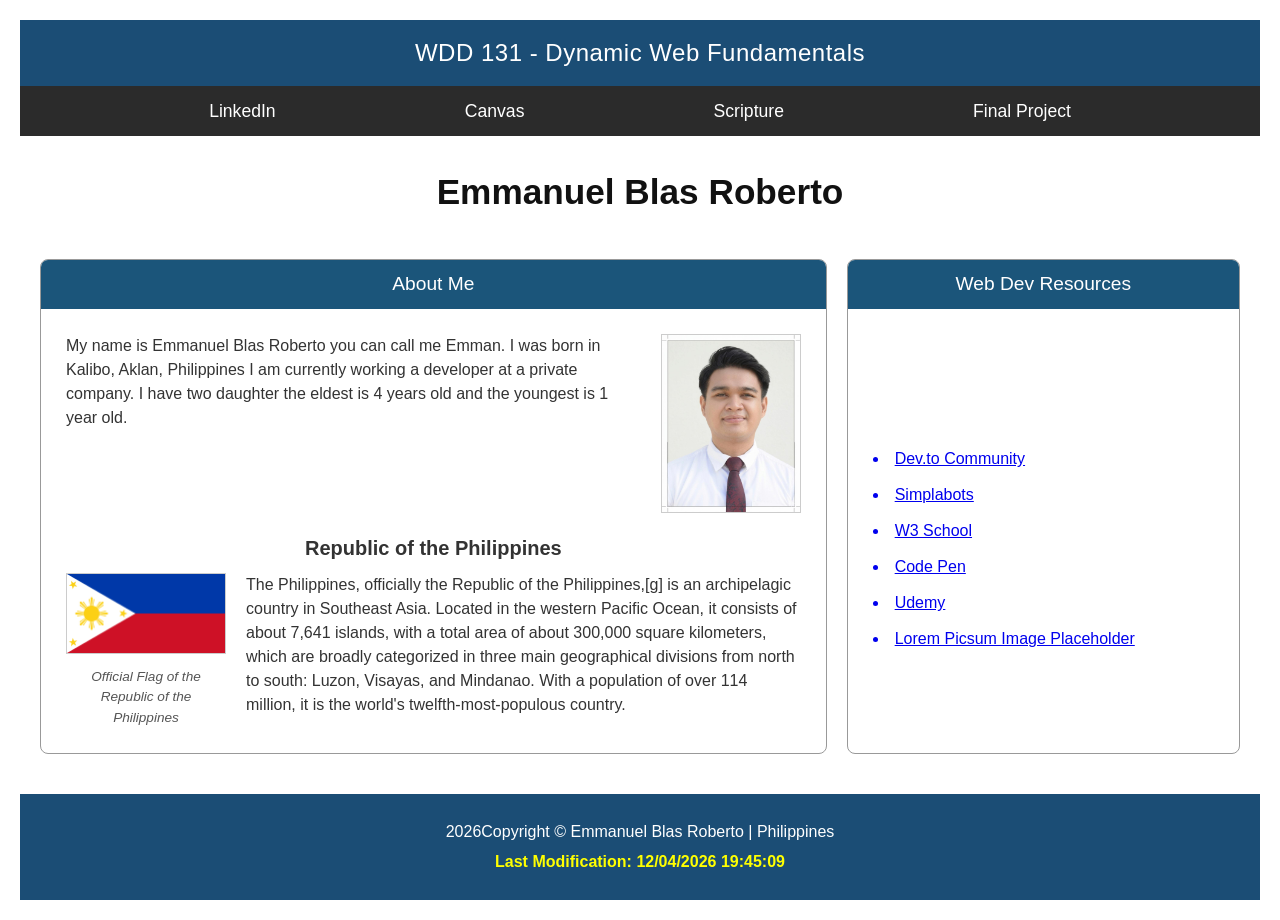
<file: index.html>
<!DOCTYPE html>
<html lang="en">
<head>
    <meta charset="UTF-8">
    <meta name="viewport" content="width=device-width, initial-scale=1.0">
    <title>WDD 131 - Dynamic Web Fundamentals - Emmanuel Blas Roberto</title>
    <meta name="description" content="WDD 131 - Dynamic Web Fundamentals - Emmanuel Blas Roberto">
    <meta name="author" content="Emmanuel Blas Roberto">
    <link rel="preconnect" href="https://fonts.googleapis.com">
    <link rel="preconnect" href="https://fonts.gstatic.com" crossorigin>
    <link href="https://fonts.googleapis.com/css2?family=Roboto:wght@400;700&display=swap" rel="stylesheet">
    <link rel="stylesheet" href="styles/base.css">
    <script src="./scripts/getdates.js" defer></script>
</head>
<body>
    <header>   
        <span id="course-title">WDD 131 - Dynamic Web Fundamentals</span>
        <nav>
            <ul>
                <li><a href="https://www.linkedin.com/in/emmanuel-blas-roberto-b369972b3/">LinkedIn</a></li>
                <li><a href="https://byupw.instructure.com/">Canvas</a></li>
                <li><a href="https://www.churchofjesuschrist.org/study/scriptures">Scripture</a></li>
                <li><a href="#">Final Project</a></li>
            </ul>
        </nav>
    </header>
    <main>
        <h1>Emmanuel Blas Roberto</h1>

        <section  class="card">
            <h2>About Me</h2>
            <div class="card-content">
                <div class="bio-intro">
                    <p>My name is Emmanuel Blas Roberto you can call me Emman. I was born in Kalibo, Aklan, Philippines
                        I am currently working a developer at a private company. I have two daughter the eldest is 4 years old
                        and the youngest is 1 year old.
                    </p>
                    <img src="images/profile.jpg" alt="Emmanuel Blas Roberto Profile image" width="200" >
                </div>

                
                <h3>Republic of the Philippines</h3>
               

                <div class="location-details">
                    <div class="flag-box">
                        <img src="images/ph-flag.png" alt="Philippine Flag" width="300">
                        <p class="flag-caption">Official Flag of the Republic of the Philippines</p>
                    </div>
                
                    <p class="location-text">The Philippines, officially the Republic of the Philippines,[g] is an archipelagic country in Southeast Asia. 
                        Located in the western Pacific Ocean, it consists of about 7,641 islands, with a total area of about 300,000 square kilometers, 
                        which are broadly categorized in three main geographical divisions from north to south: Luzon, Visayas, and Mindanao. 
                        With a population of over 114 million, it is the world's twelfth-most-populous country.</p>
                </div> 
            </div>  
            
        </section>
            <section class="card">
                <h2>Web Dev Resources</h2>
                <div class="card-body resources-list">
                    <ul>
                        <li><a href="https://dev.to/" target="_blank">Dev.to Community</a></li>
                        <li><a href="https://simplabots.com/" target="_blank">Simplabots</a></li>
                        <li><a href="https://www.w3schools.com/" target="_blank">W3 School</a></li>
                        <li><a href="https://codepen.io/create" target="_blank">Code Pen</a></li>
                        <li><a href="https://www.udemy.com/" target="_blank">Udemy</a></li>
                        <li><a href="https://picsum.photos/" target="_blank">Lorem Picsum Image Placeholder</a></li>
                    </ul>
                </div>

            </section>
        
    </main>
    <footer>
        
        <p><span id="currentyear"></span>Copyright &copy; Emmanuel Blas Roberto | Philippines</p>
        <p id="lastModified"></p>
        
    </footer>
</body>
</html>
</file>
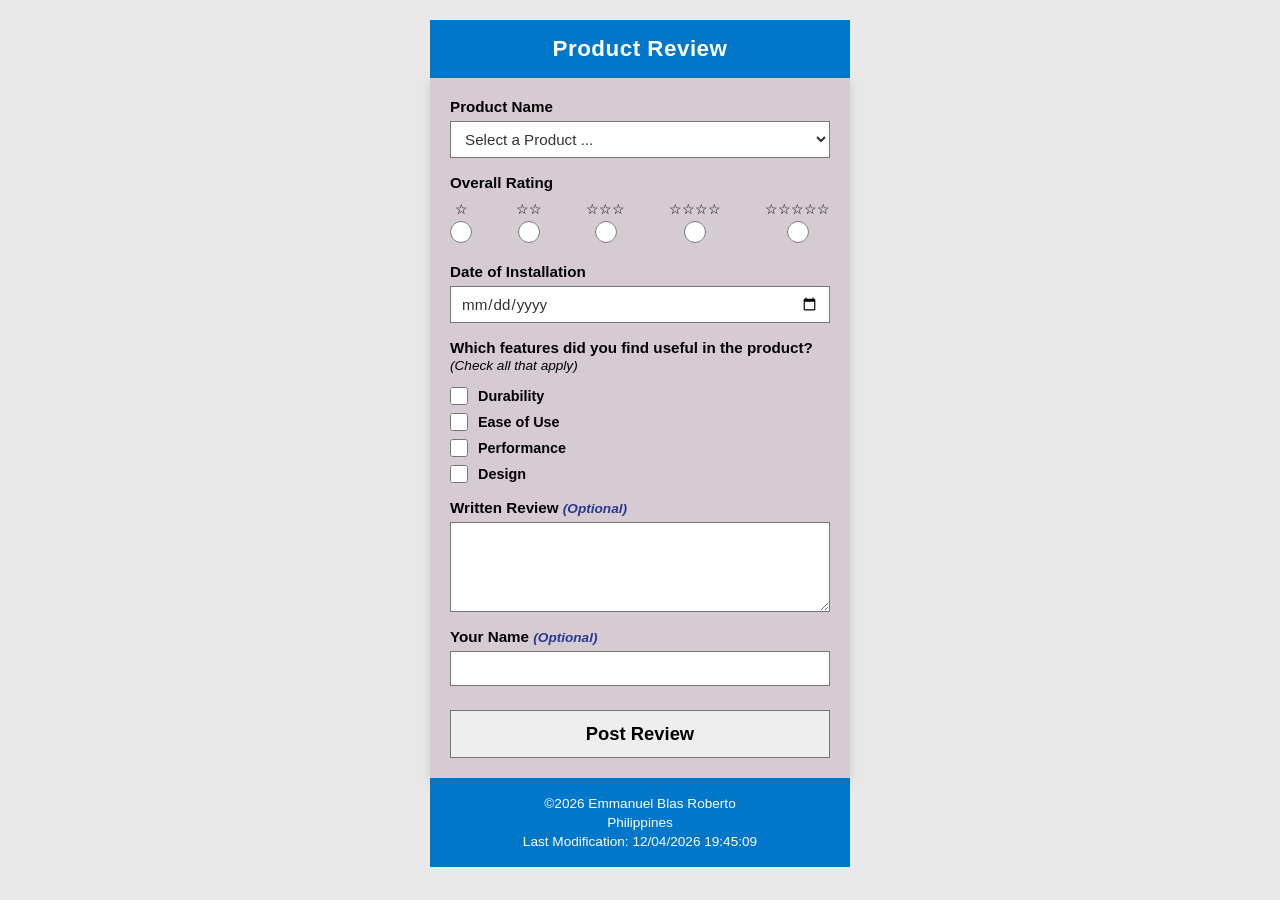
<file: form.html>
<!DOCTYPE html>
<html lang="en">
<head>
    <meta charset="UTF-8">
    <meta name="viewport" content="width=device-width, initial-scale=1.0">
    <title>Product Review</title>
    <meta name="description" content="WDD 131 - Dynamic Web Fundamentals - Emmanuel Blas Roberto">
    <meta name="author" content="Emmanuel Blas Roberto">
    <link rel="preconnect" href="https://fonts.googleapis.com">
    <link rel="preconnect" href="https://fonts.gstatic.com" crossorigin>
    <link href="https://fonts.googleapis.com/css2?family=Roboto:wght@400;700&display=swap" rel="stylesheet">
    <link rel="stylesheet" href="styles/form.css">
    <script src="scripts/form.js" defer></script>
</head>
<body>

    <header>
        <h1>Product Review</h1>
    </header>

    <main>
        
        <form action="review.html" method="get">
            
            <!-- Product Name Dropdown -->
            <div class="form-item">
                <label for="productName">Product Name</label>
                <select id="productName" name="productName" required>
                    <option value="" disabled selected>Select a Product ...</option>
                </select>
            </div>

            <!-- Overall Rating -->
            <fieldset class="form-item rating-group">
                <legend>Overall Rating</legend>
                <div class="stars-container">
                    <div class="star-item">
                        <label for="rating-1">☆</label>
                        <input type="radio" id="rating-1" name="rating" value="1" required>
                    </div>
                    <div class="star-item">
                        <label for="rating-2">☆☆</label>
                        <input type="radio" id="rating-2" name="rating" value="2" required>
                    </div>
                    <div class="star-item">
                        <label for="rating-3">☆☆☆</label>
                        <input type="radio" id="rating-3" name="rating" value="3" required>
                    </div>
                    <div class="star-item">
                        <label for="rating-4">☆☆☆☆</label>
                        <input type="radio" id="rating-4" name="rating" value="4" required>
                    </div>
                    <div class="star-item">
                        <label for="rating-5">☆☆☆☆☆</label>
                        <input type="radio" id="rating-5" name="rating" value="5" required>
                    </div>
                </div>
            </fieldset>

            <!-- Date of Installation -->
            <div class="form-item">
                <label for="installDate">Date of Installation</label>
                <input type="date" id="installDate" name="installDate" required>
            </div>

            <!-- Useful Features -->
            <fieldset class="form-item checkbox-group">
                <legend>Which features did you find useful in the product? <br><em>(Check all that apply)</em></legend>
                
                <div class="checkbox-item">
                    <input type="checkbox" id="feature-durability" name="features" value="durability">
                    <label for="feature-durability">Durability</label>
                </div>
                
                <div class="checkbox-item">
                    <input type="checkbox" id="feature-ease" name="features" value="ease-of-use">
                    <label for="feature-ease">Ease of Use</label>
                </div>

                <div class="checkbox-item">
                    <input type="checkbox" id="feature-performance" name="features" value="performance">
                    <label for="feature-performance">Performance</label>
                </div>

                <div class="checkbox-item">
                    <input type="checkbox" id="feature-design" name="features" value="design">
                    <label for="feature-design">Design</label>
                </div>
            </fieldset> 
            
            <!-- Written Review (Optional) -->
            <div class="form-item">
                <label for="writtenReview">Written Review <span class="optional">(Optional)</span></label>
                <textarea id="writtenReview" name="writtenReview" rows="4"></textarea>
            </div>

            <!-- User Name (Optional) -->
            <div class="form-item">
                <label for="userName">Your Name <span class="optional">(Optional)</span></label>
                <input type="text" id="userName" name="userName">
            </div>

            <!-- Submit Button -->
            <input type="submit" value="Post Review" class="submit-btn">
        </form>
    </main>

    <footer>
        <p>&copy;<span id="year"></span> Emmanuel Blas Roberto<br>Philippines</p>
        <p>Last Modification: <span id="lastModified"></span></p>
    </footer>

</body>
</html>
</file>
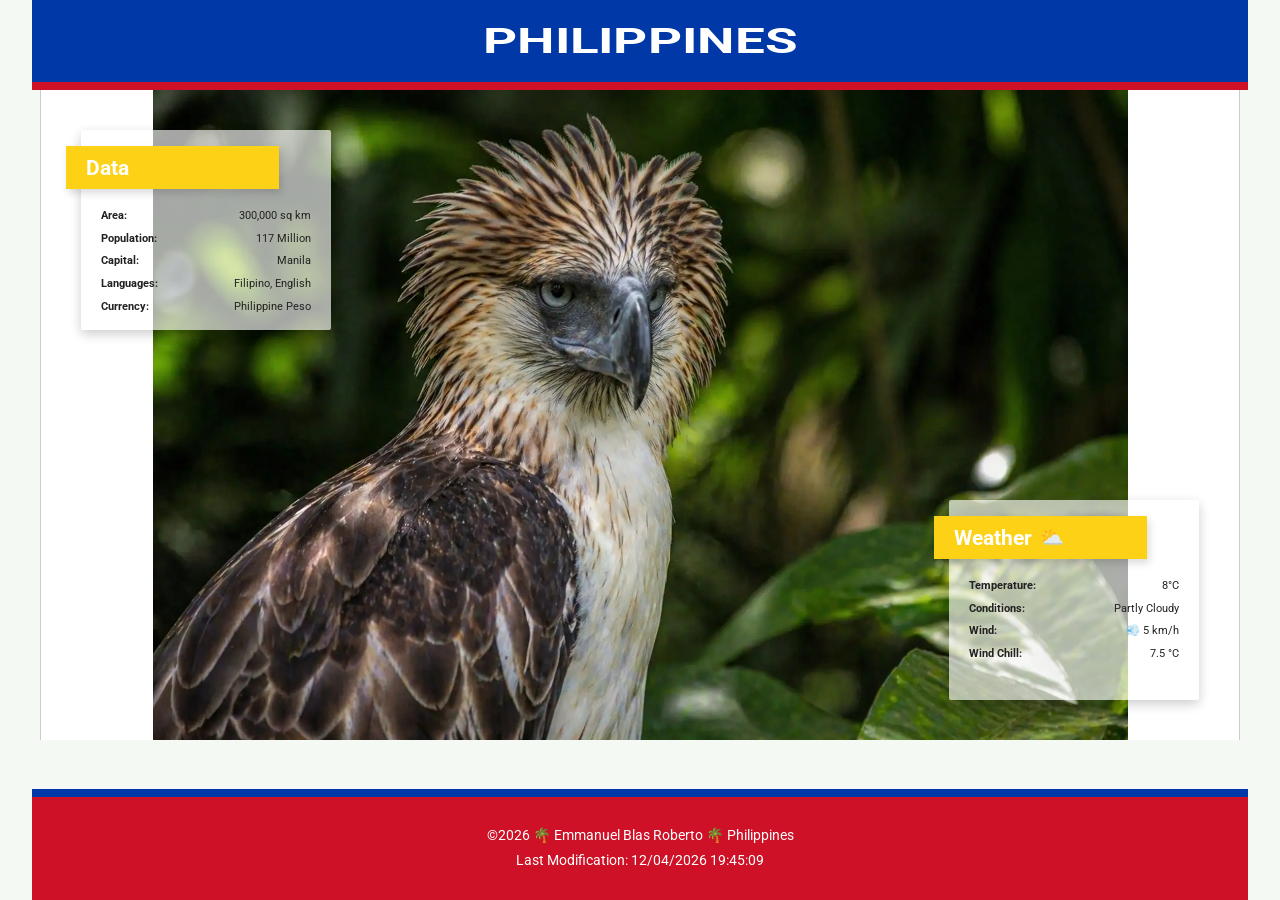
<file: place.html>
<!DOCTYPE html>
<html lang="en">
<head>
    <meta charset="UTF-8">
    <meta name="viewport" content="width=device-width, initial-scale=1.0">
    <title>Philippines - WDD 131</title>
    <meta name="description" content="An informational page about the Philippines featuring local data and weather metrics.">
    <meta name="author" content="Emmanuel Blas Roberto">
    <link rel="preconnect" href="https://fonts.googleapis.com">
    <link rel="preconnect" href="https://fonts.gstatic.com" crossorigin>
    <link href="https://fonts.googleapis.com/css2?family=Roboto:wght@400;700&display=swap" rel="stylesheet">
    <link rel="stylesheet" href="styles/place.css">
    <script src="scripts/place.js" defer></script>
</head>
<body>
    <header>
        <h1>PHILIPPINES</h1>
    </header>

    <main class="hero-container">
        <picture class="hero-image">
            <source srcset="images/philippine-eagle-large.webp" media="(min-width: 600px)">
            <img src="images/philippine-eagle.webp" alt="Majestic Philippine Eagle" loading="lazy">
        </picture>

        <section class="data-card">
            <h2 class="card-heading">Data</h2>
            <ul>
                <li><strong>Area:</strong> 300,000 sq km</li>
                <li><strong>Population:</strong> 117 Million</li>
                <li><strong>Capital:</strong> Manila</li>
                <li><strong>Languages:</strong> Filipino, English</li>
                <li><strong>Currency:</strong> Philippine Peso</li>
            </ul>
        </section>

        <section class="weather-card">
            <h2 class="card-heading">Weather</h2>
            <div class="weather-icon-box">
                <img src="images/weather.svg" alt="Cloudy weather icon">
            </div>
            <ul>
                <li><strong>Temperature:</strong> <span><span id="temp">8</span>°C</span></li>
                <li><strong>Conditions:</strong> <span id="conditions">Partly Cloudy</span></li>
                <li><strong>Wind:</strong> <span>💨 <span id="wind">5</span> km/h</span></li>
                <li><strong>Wind Chill:</strong> <span id="windchill">N/A</span></li>
            </ul>
        </section>
    </main>

    <footer>
        <p>&copy;<span id="currentyear"></span> 🌴 Emmanuel Blas Roberto 🌴 Philippines</p>
        <p id="lastModified"></p>
    </footer>
</body>
</html>
</file>
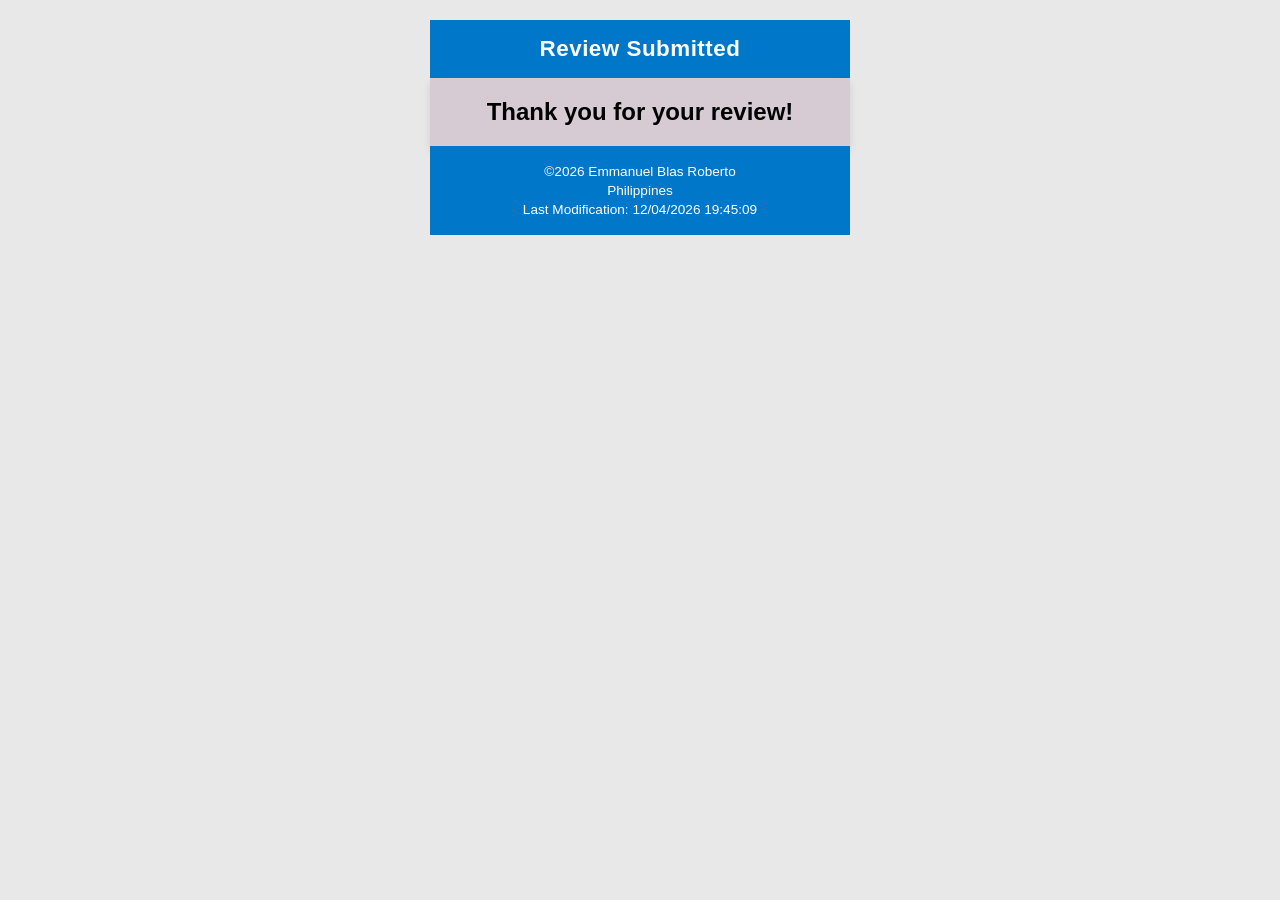
<file: review.html>
<!DOCTYPE html>
<html lang="en">
<head>
    <meta charset="UTF-8">
    <meta name="viewport" content="width=device-width, initial-scale=1.0">
    <title>Review Submitted</title>
    <meta name="description" content="WDD 131 - Dynamic Web Fundamentals - Product review confirmation page.">
    <meta name="author" content="Emmanuel Blas Roberto">
    <link rel="preconnect" href="https://fonts.googleapis.com">
    <link rel="preconnect" href="https://fonts.gstatic.com" crossorigin>
    <link href="https://fonts.googleapis.com/css2?family=Roboto:wght@400;700&display=swap" rel="stylesheet">
    <link rel="stylesheet" href="styles/form.css">
    <script src="scripts/form.js" defer></script>
</head>
<body>
    <header>
        <h1>Review Submitted</h1>
    </header>

    <main>
        <section id="reviewResult" class="review-result">
            <h2>Thank you for your review!</h2>
            <div id="reviewSummary" class="review-summary"></div>
            <div id="reviewCount" class="review-count"></div>
        </section>
    </main>

    <footer>
         <p>&copy;<span id="year"></span> Emmanuel Blas Roberto<br>Philippines</p>
        <p>Last Modification: <span id="lastModified"></span></p>
    </footer>
</body>
</html>
</file>
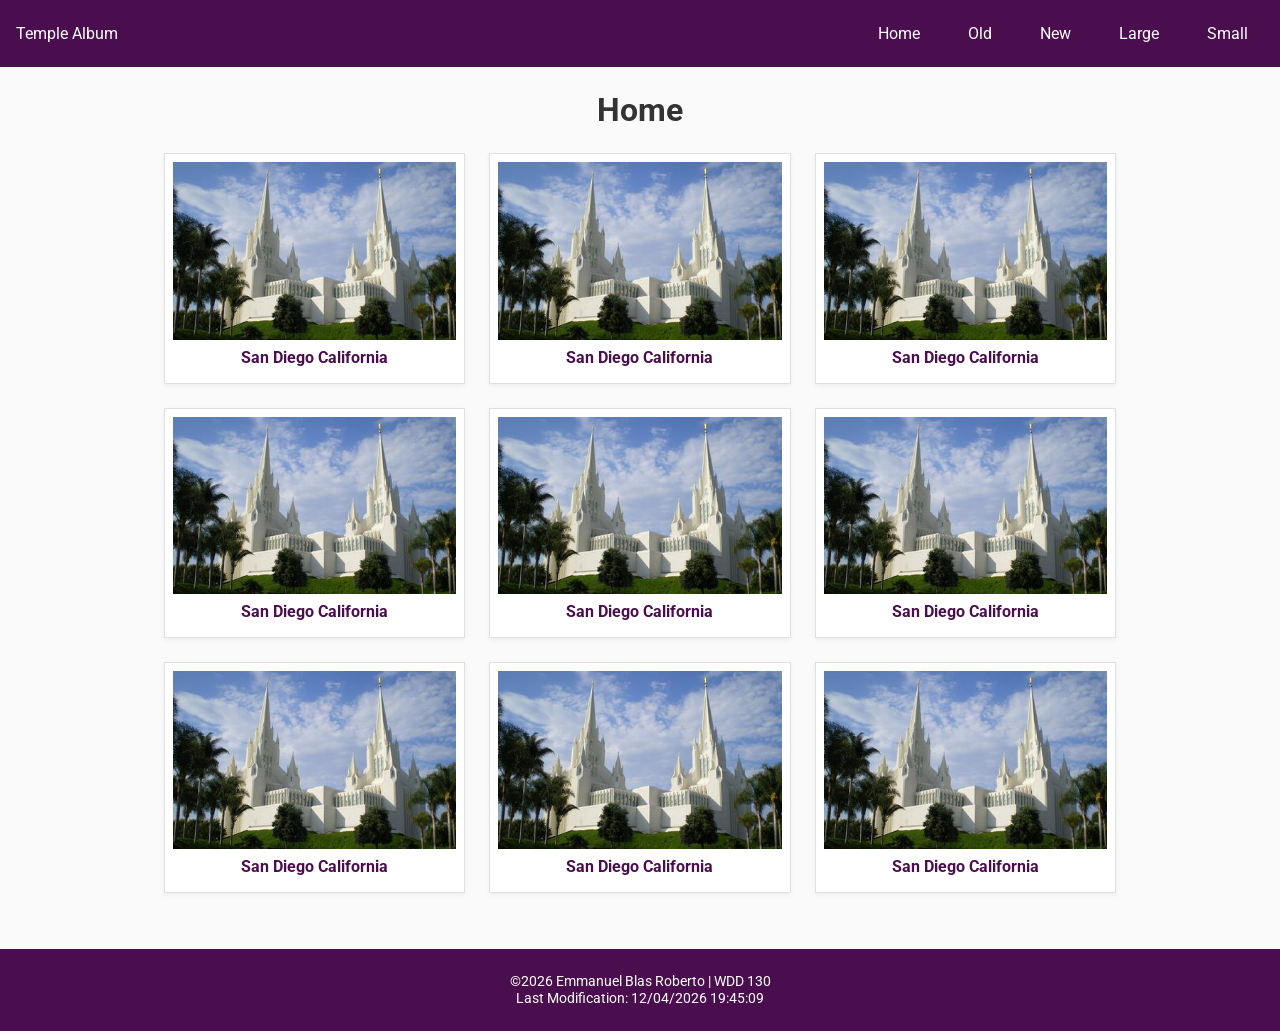
<file: temples.html>
<!DOCTYPE html>
<html lang="en">
<head>
    <meta charset="UTF-8">
    <meta name="viewport" content="width=device-width, initial-scale=1.0">
    <title>Temple Album</title>
    <meta name="description" content="WDD 131 - Dynamic Web Fundamentals - Emmanuel Blas Roberto">
    <meta name="author" content="Emmanuel Blas Roberto">
    <link rel="preconnect" href="https://fonts.googleapis.com">
    <link rel="preconnect" href="https://fonts.gstatic.com" crossorigin>
    <link href="https://fonts.googleapis.com/css2?family=Roboto:wght@400;700&display=swap" rel="stylesheet">
    <link rel="stylesheet" href="styles/temples.css">
    <link rel="stylesheet" href="styles/temples-large.css" media="screen and (min-width: 38rem)">
    <script src="scripts/temples.js" defer></script>
</head>
<body>
    <header>
        Temple Album
        <button id="menu-button" aria-label="Toggle Menu">&#9776;</button>
        <nav id="nav-menu">
            <a href="#">Home</a>
            <a href="#">Old</a>
            <a href="#">New</a>
            <a href="#">Large</a>
            <a href="#">Small</a>
        </nav>
    </header>
    
    <main>
        <h1 class="page-title">Home</h1>
        <div class="grid-container">
            <figure>
                <img src="images/san-diego-temple.jpg" alt="San Diego California Temple" loading="lazy">
                <figcaption>San Diego California</figcaption>
            </figure>
            <figure>
                <img src="images/san-diego-temple.jpg" alt="San Diego California Temple" loading="lazy">
                <figcaption>San Diego California</figcaption>
            </figure>
            <figure>
                <img src="images/san-diego-temple.jpg" alt="San Diego California Temple" loading="lazy">
                <figcaption>San Diego California</figcaption>
            </figure>
            <figure>
                <img src="images/san-diego-temple.jpg" alt="San Diego California Temple" loading="lazy">
                <figcaption>San Diego California</figcaption>
            </figure>
            <figure>
                <img src="images/san-diego-temple.jpg" alt="San Diego California Temple" loading="lazy">
                <figcaption>San Diego California</figcaption>
            </figure>
            <figure>
                <img src="images/san-diego-temple.jpg" alt="San Diego California Temple" loading="lazy">
                <figcaption>San Diego California</figcaption>
            </figure>
            <figure>
                <img src="images/san-diego-temple.jpg" alt="San Diego California Temple" loading="lazy">
                <figcaption>San Diego California</figcaption>
            </figure>
            <figure>
                <img src="images/san-diego-temple.jpg" alt="San Diego California Temple" loading="lazy">
                <figcaption>San Diego California</figcaption>
            </figure>
            <figure>
                <img src="images/san-diego-temple.jpg" alt="San Diego California Temple" loading="lazy">
                <figcaption>San Diego California</figcaption>
            </figure>
        </div>
    </main>

    <footer>
        <p>&copy;<span id="currentyear"></span> Emmanuel Blas Roberto | WDD 130</p>
        <p id="lastModified"></p>
    </footer>
</body>
</html>
</file>
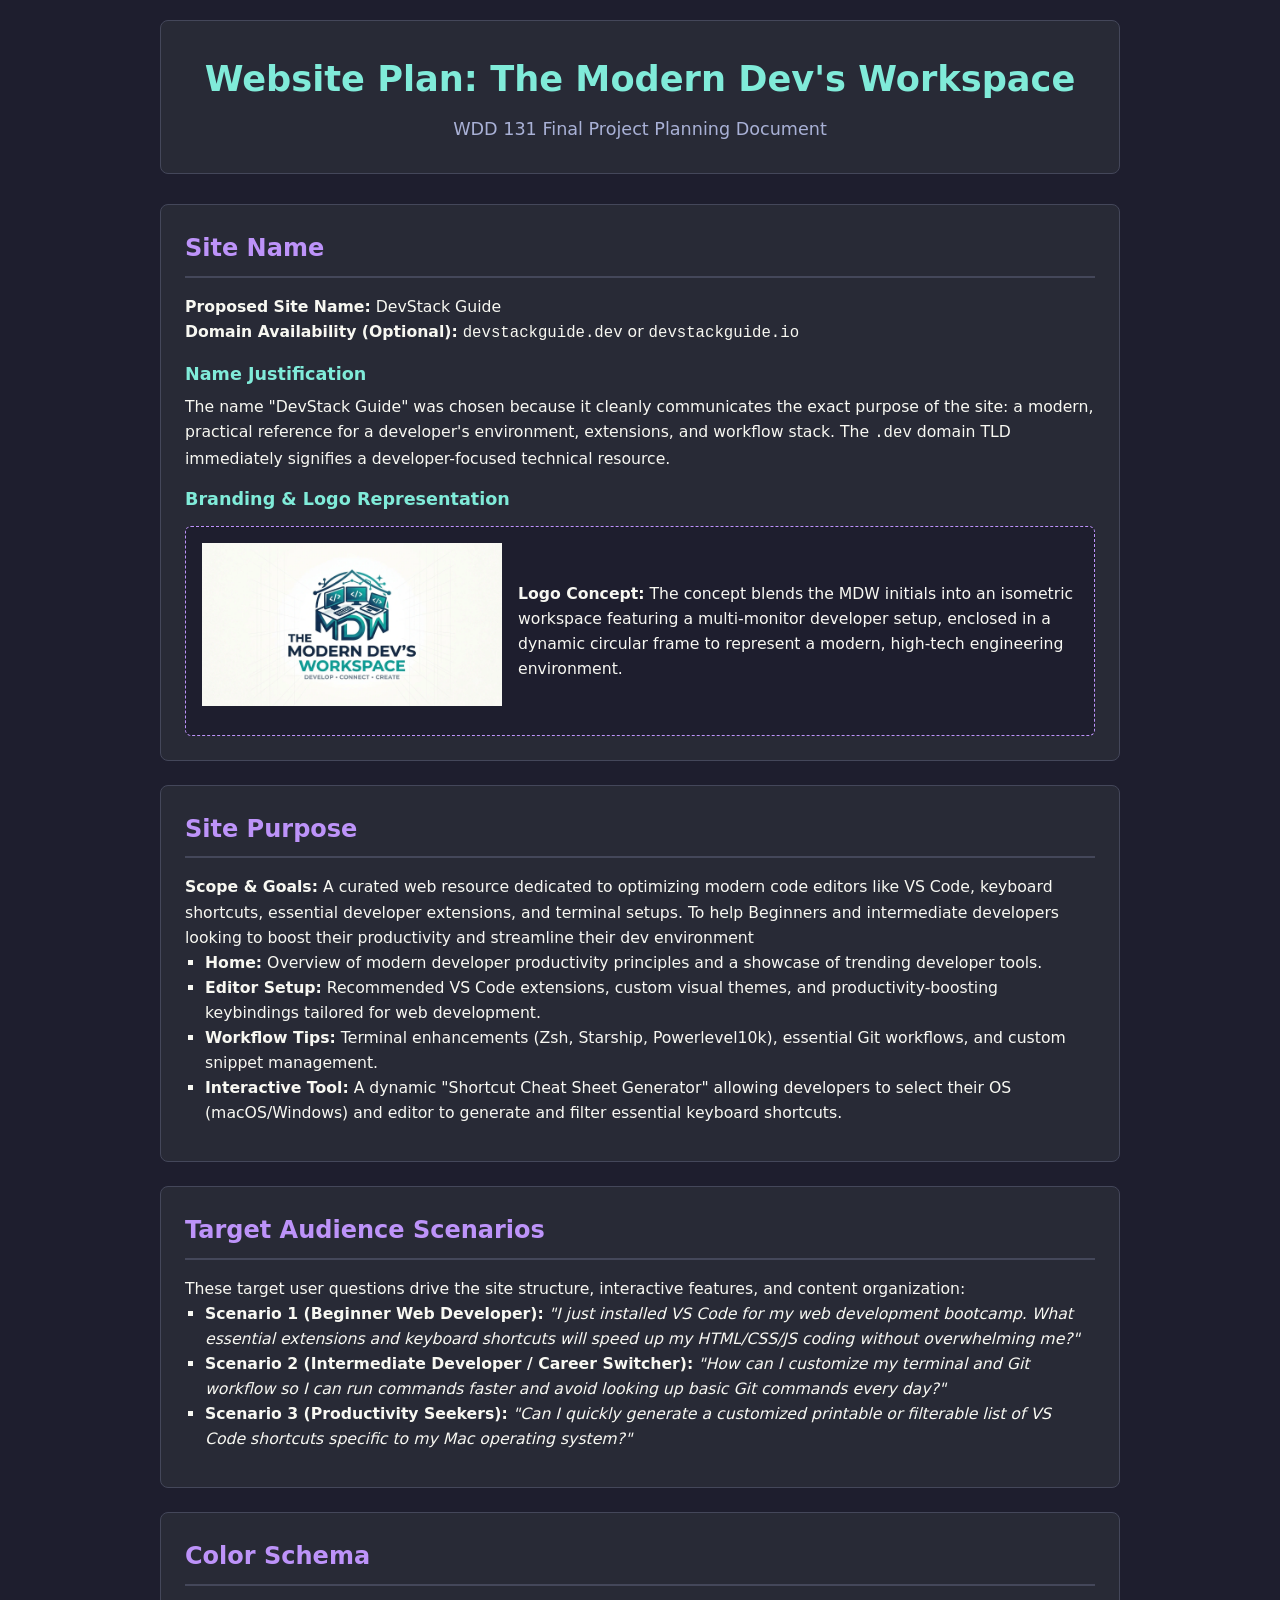
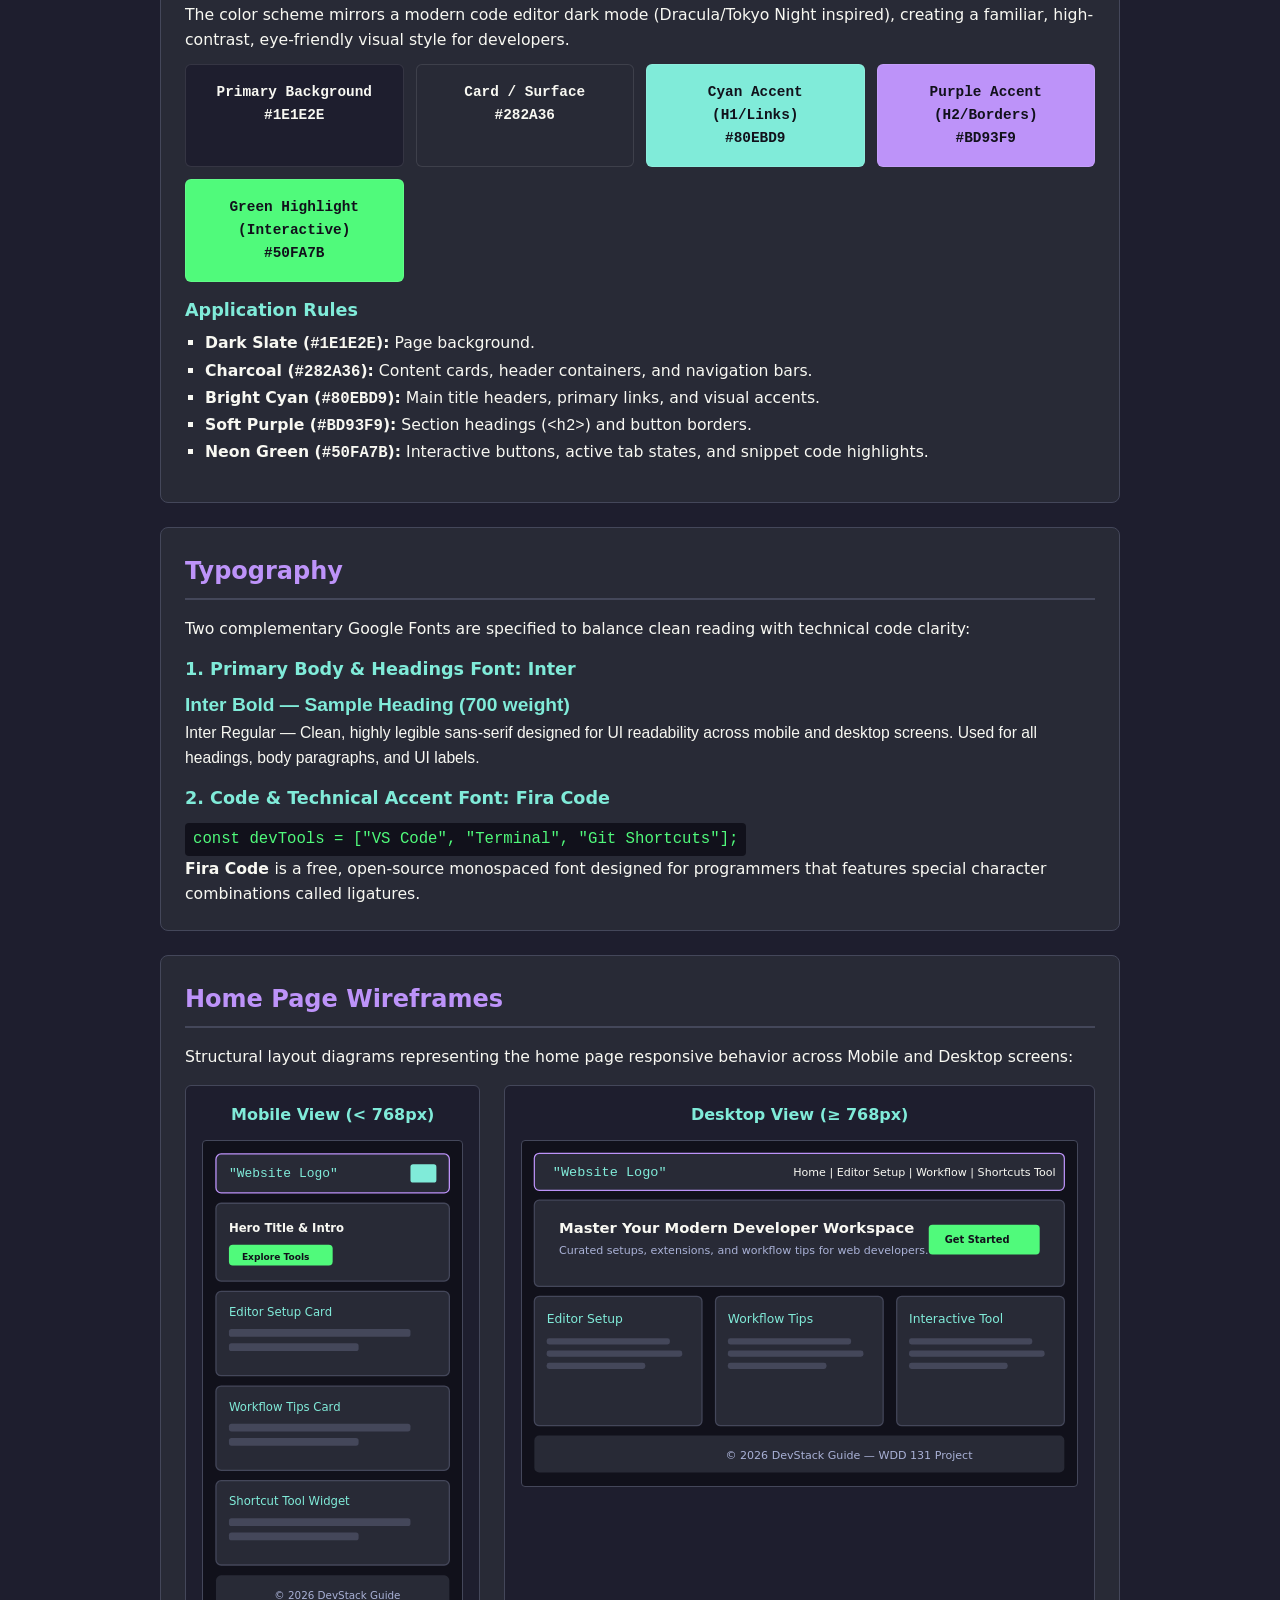
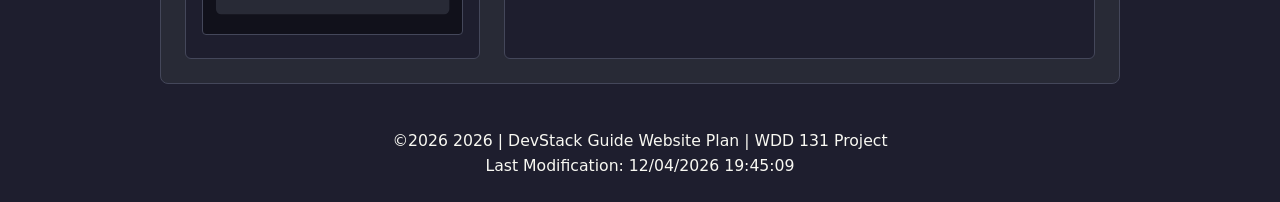
<file: project/siteplan.html>
<!DOCTYPE html>
<html lang="en">
<head>
    <meta charset="UTF-8">
    <meta name="viewport" content="width=device-width, initial-scale=1.0">
    <title>Website Planning Document</title>
    <meta name="description" content="WDD 131 - Dynamic Web Fundamentals - Emmanuel Blas Roberto">
    <meta name="author" content="Emmanuel Blas Roberto">
    <link rel="preconnect" href="https://fonts.googleapis.com">
    <link rel="preconnect" href="https://fonts.gstatic.com" crossorigin>
    <link href="https://fonts.googleapis.com/css2?family=Roboto:wght@400;700&display=swap" rel="stylesheet">
    <link rel="stylesheet" href="styles/siteplan.css">
    <script src="scripts/siteplan.js" defer></script>
    
</head>

<body>

  <header>
    <h1>Website Plan: The Modern Dev's Workspace</h1>
    <p>WDD 131 Final Project Planning Document</p>
  </header>

  <main>

    <!-- SECTION 1: SITE NAME & BRANDING -->
    <section>
      <h2>Site Name</h2>
      <p><strong>Proposed Site Name:</strong> DevStack Guide</p>
      <p><strong>Domain Availability (Optional):</strong> <code>devstackguide.dev</code> or <code>devstackguide.io</code></p>
      
      <h3>Name Justification</h3>
      <p>
        The name "DevStack Guide" was chosen because it cleanly communicates the exact purpose of the site: a modern, practical reference for a developer's environment, extensions, and workflow stack. The <code>.dev</code> domain TLD immediately signifies a developer-focused technical resource.
      </p>

      <h3>Branding & Logo Representation</h3>
      <div class="branding-box">
        <div class="logo-placeholder"> <img src="/project/images/webite-logo.webp" alt="website logo"></div>
       
        <div>
          <p><strong>Logo Concept:</strong> The concept blends the MDW initials into an isometric workspace featuring a multi-monitor developer setup, enclosed in a dynamic circular frame to represent a modern, high-tech engineering environment.</p>
        </div>
      </div>
    </section>

    <!-- SECTION 2: SITE PURPOSE -->
    <section>
      <h2>Site Purpose</h2>
      <p>
        <strong>Scope & Goals:</strong> A curated web resource dedicated to optimizing modern code editors like VS Code, keyboard shortcuts,  essential developer extensions, and terminal setups. To help Beginners and intermediate developers looking to boost their productivity and streamline their dev environment

      </p>
      <ul>
        <li><strong>Home:</strong> Overview of modern developer productivity principles and a showcase of trending developer tools.</li>
        <li><strong>Editor Setup:</strong> Recommended VS Code extensions, custom visual themes, and productivity-boosting keybindings tailored for web development.</li>
        <li><strong>Workflow Tips:</strong> Terminal enhancements (Zsh, Starship, Powerlevel10k), essential Git workflows, and custom snippet management.</li>
        <li><strong>Interactive Tool:</strong> A dynamic "Shortcut Cheat Sheet Generator" allowing developers to select their OS (macOS/Windows) and editor to generate and filter essential keyboard shortcuts.</li>
      </ul>
    </section>

    <!-- SECTION 3: SCENARIOS -->
    <section>
      <h2>Target Audience Scenarios</h2>
      <p>These target user questions drive the site structure, interactive features, and content organization:</p>
      <ul>
        <li>
          <strong>Scenario 1 (Beginner Web Developer):</strong> 
          <em>"I just installed VS Code for my web development bootcamp. What essential extensions and keyboard shortcuts will speed up my HTML/CSS/JS coding without overwhelming me?"</em>
        </li>
        <li>
          <strong>Scenario 2 (Intermediate Developer / Career Switcher):</strong> 
          <em>"How can I customize my terminal and Git workflow so I can run commands faster and avoid looking up basic Git commands every day?"</em>
        </li>
        <li>
          <strong>Scenario 3 (Productivity Seekers):</strong> 
          <em>"Can I quickly generate a customized printable or filterable list of VS Code shortcuts specific to my Mac operating system?"</em>
        </li>
      </ul>
    </section>

    <!-- SECTION 4: COLOR SCHEMA -->
    <section>
      <h2>Color Schema</h2>
      <p>
        The color scheme mirrors a modern code editor dark mode (Dracula/Tokyo Night inspired), creating a familiar, high-contrast, eye-friendly visual style for developers.
      </p>

      <div class="palette-grid">
        <div class="color-swatch" style="background-color: #1e1e2e; color: #f8f8f2;">
          Primary Background<br>#1E1E2E
        </div>
        <div class="color-swatch" style="background-color: #282a36; color: #f8f8f2;">
          Card / Surface<br>#282A36
        </div>
        <div class="color-swatch" style="background-color: #80ebd9; color: #11111b;">
          Cyan Accent (H1/Links)<br>#80EBD9
        </div>
        <div class="color-swatch" style="background-color: #bd93f9; color: #11111b;">
          Purple Accent (H2/Borders)<br>#BD93F9
        </div>
        <div class="color-swatch" style="background-color: #50fa7b; color: #11111b;">
          Green Highlight (Interactive)<br>#50FA7B
        </div>
      </div>

      <h3>Application Rules</h3>
      <ul>
        <li><strong>Dark Slate (<code>#1E1E2E</code>):</strong> Page background.</li>
        <li><strong>Charcoal (<code>#282A36</code>):</strong> Content cards, header containers, and navigation bars.</li>
        <li><strong>Bright Cyan (<code>#80EBD9</code>):</strong> Main title headers, primary links, and visual accents.</li>
        <li><strong>Soft Purple (<code>#BD93F9</code>):</strong> Section headings (<code>&lt;h2&gt;</code>) and button borders.</li>
        <li><strong>Neon Green (<code>#50FA7B</code>):</strong> Interactive buttons, active tab states, and snippet code highlights.</li>
      </ul>
    </section>

    <!-- SECTION 5: TYPOGRAPHY -->
    <section>
      <h2>Typography</h2>
      <p>Two complementary Google Fonts are specified to balance clean reading with technical code clarity:</p>

      <h3>1. Primary Body & Headings Font: Inter</h3>
      <p class="font-sample-heading">Inter Bold — Sample Heading (700 weight)</p>
      <p class="font-sample-body">
        Inter Regular — Clean, highly legible sans-serif designed for UI readability across mobile and desktop screens. Used for all headings, body paragraphs, and UI labels.
      </p>

      <h3>2. Code & Technical Accent Font: Fira Code</h3>
      <p class="font-sample-code">
        const devTools = ["VS Code", "Terminal", "Git Shortcuts"];
      </p>
      <p>
        <strong>Fira Code </strong> is a free, open-source monospaced font designed for programmers that features special character combinations called ligatures.
      </p>
    </section>

    <!-- SECTION 6: WIREFRAMES -->
    <section>
      <h2>Home Page Wireframes</h2>
      <p>Structural layout diagrams representing the home page responsive behavior across Mobile and Desktop screens:</p>

      <div class="wireframe-container">
        
        <!-- Mobile View Wireframe -->
        <div class="wireframe-card">
          <h4>Mobile View (&lt; 768px)</h4>
          <svg class="wireframe-svg" viewBox="0 0 200 380" xmlns="http://www.w3.org/2000/svg">
            <!-- Header / Nav -->
            <rect x="10" y="10" width="180" height="30" rx="4" fill="#282a36" stroke="#bd93f9" stroke-width="1"/>
            <text x="20" y="28" fill="#80ebd9" font-size="10" font-family="monospace">"Website Logo"</text>
            <rect x="160" y="18" width="20" height="14" rx="2" fill="#80ebd9"/>

            <!-- Hero Section -->
            <rect x="10" y="48" width="180" height="60" rx="4" fill="#282a36" stroke="#44475a"/>
            <text x="20" y="70" fill="#f8f8f2" font-size="9" font-weight="bold">Hero Title &amp; Intro</text>
            <rect x="20" y="80" width="80" height="16" rx="3" fill="#50fa7b"/>
            <text x="30" y="92" fill="#11111b" font-size="7" font-weight="bold">Explore Tools</text>

            <!-- Featured Cards (Stacked) -->
            <rect x="10" y="116" width="180" height="65" rx="4" fill="#282a36" stroke="#44475a"/>
            <text x="20" y="135" fill="#80ebd9" font-size="9">Editor Setup Card</text>
            <rect x="20" y="145" width="140" height="6" rx="2" fill="#44475a"/>
            <rect x="20" y="156" width="100" height="6" rx="2" fill="#44475a"/>

            <rect x="10" y="189" width="180" height="65" rx="4" fill="#282a36" stroke="#44475a"/>
            <text x="20" y="208" fill="#80ebd9" font-size="9">Workflow Tips Card</text>
            <rect x="20" y="218" width="140" height="6" rx="2" fill="#44475a"/>
            <rect x="20" y="229" width="100" height="6" rx="2" fill="#44475a"/>

            <rect x="10" y="262" width="180" height="65" rx="4" fill="#282a36" stroke="#44475a"/>
            <text x="20" y="281" fill="#80ebd9" font-size="9">Shortcut Tool Widget</text>
            <rect x="20" y="291" width="140" height="6" rx="2" fill="#44475a"/>
            <rect x="20" y="302" width="100" height="6" rx="2" fill="#44475a"/>

            <!-- Footer -->
            <rect x="10" y="335" width="180" height="30" rx="4" fill="#282a36"/>
            <text x="55" y="353" fill="#a9b1d6" font-size="8">&copy; 2026 DevStack Guide</text>
          </svg>
        </div>

        <!-- Desktop View Wireframe -->
        <div class="wireframe-card">
          <h4>Desktop View (&ge; 768px)</h4>
          <svg class="wireframe-svg" viewBox="0 0 450 280" xmlns="http://www.w3.org/2000/svg">
            <!-- Header Nav -->
            <rect x="10" y="10" width="430" height="30" rx="4" fill="#282a36" stroke="#bd93f9" stroke-width="1"/>
            <text x="25" y="28" fill="#80ebd9" font-size="11" font-family="monospace">"Website Logo"</text>
            <text x="220" y="28" fill="#f8f8f2" font-size="9">Home | Editor Setup | Workflow | Shortcuts Tool</text>

            <!-- Hero Section -->
            <rect x="10" y="48" width="430" height="70" rx="4" fill="#282a36" stroke="#44475a"/>
            <text x="30" y="75" fill="#f8f8f2" font-size="12" font-weight="bold">Master Your Modern Developer Workspace</text>
            <text x="30" y="92" fill="#a9b1d6" font-size="9">Curated setups, extensions, and workflow tips for web developers.</text>
            <rect x="330" y="68" width="90" height="24" rx="3" fill="#50fa7b"/>
            <text x="343" y="83" fill="#11111b" font-size="8" font-weight="bold">Get Started</text>

            <!-- 3 Column Feature Grid -->
            <rect x="10" y="126" width="136" height="105" rx="4" fill="#282a36" stroke="#44475a"/>
            <text x="20" y="148" fill="#80ebd9" font-size="10">Editor Setup</text>
            <rect x="20" y="160" width="100" height="5" rx="2" fill="#44475a"/>
            <rect x="20" y="170" width="110" height="5" rx="2" fill="#44475a"/>
            <rect x="20" y="180" width="80" height="5" rx="2" fill="#44475a"/>

            <rect x="157" y="126" width="136" height="105" rx="4" fill="#282a36" stroke="#44475a"/>
            <text x="167" y="148" fill="#80ebd9" font-size="10">Workflow Tips</text>
            <rect x="167" y="160" width="100" height="5" rx="2" fill="#44475a"/>
            <rect x="167" y="170" width="110" height="5" rx="2" fill="#44475a"/>
            <rect x="167" y="180" width="80" height="5" rx="2" fill="#44475a"/>

            <rect x="304" y="126" width="136" height="105" rx="4" fill="#282a36" stroke="#44475a"/>
            <text x="314" y="148" fill="#80ebd9" font-size="10">Interactive Tool</text>
            <rect x="314" y="160" width="100" height="5" rx="2" fill="#44475a"/>
            <rect x="314" y="170" width="110" height="5" rx="2" fill="#44475a"/>
            <rect x="314" y="180" width="80" height="5" rx="2" fill="#44475a"/>

            <!-- Footer -->
            <rect x="10" y="239" width="430" height="30" rx="4" fill="#282a36"/>
            <text x="165" y="258" fill="#a9b1d6" font-size="9">&copy; 2026 DevStack Guide — WDD 131 Project</text>
          </svg>
        </div>

      </div>
    </section>

  </main>

  <footer>
    <p>&copy;<span id="currentyear"></span> 2026 | DevStack Guide Website Plan | WDD 131 Project</p>
        <p id="lastModified"></p>
  </footer>

</body>
</html>
</file>
<file: styles/base.css>
/* ==========================================
   1. Global Reset & Typography
   ========================================== */
* {
  box-sizing: border-box;
  margin: 0;
  padding: 0;
}

body {
  font-family: "Segoe UI", Tahoma, Geneva, Verdana, sans-serif;
  background-color: #ffffff;
  color: #333333;
  line-height: 1.5;
  padding: 20px;
}

/* ==========================================
   2. Header & Navigation (Flexbox)
   ========================================== */
header {
  background-color: #1b4d75;
  color: #ffffff;
  text-align: center;
}

#course-title {
  display: block; /* Required to center easily as a block element */
  font-size: 1.5rem;
  padding: 15px 0;
  letter-spacing: 0.5px;
}

nav {
  background-color: #2b2b2b;
}

nav ul {
  list-style: none;
  display: flex; /* Mandated Flexbox navigation layout */
  justify-content: space-evenly;
  margin: 0 auto;
  padding: 12px 0;
}

nav a {
  color: #ffffff;
  text-decoration: none;
  font-size: 1.1rem;
}

nav a:hover {
  text-decoration: underline;
}

/* ==========================================
   3. Main Column Layout (CSS Grid)
   ========================================== */
main {
  max-width: 1200px;
  margin: 0 auto;
  padding: 20px 0;

  /* Mandated: Main layout grid tracks splitting the space 2/3 and 1/3 */
  display: grid;
  grid-template-columns: 2fr 1fr;
  gap: 20px;
  align-items: stretch;
}

main h1 {
  grid-column: 1 / -1; /* Forces user profile heading to span across entire grid width */
  text-align: center;
  font-size: 2.2rem;
  margin: 10px 0 20px 0;
  color: #111111;
  font-weight: bold;
}

/* ==========================================
   4. Component Cards (About Me & Resources)
   ========================================== */
.card {
  background-color: #ffffff;
  border: 1px solid #999999;
  border-radius: 8px;
  overflow: hidden;
  height: auto;
}

/* Card Section Headers styling matches photo banner color */
.card h2 {
  background-color: #1b557a;
  color: #ffffff;
  text-align: center;
  padding: 10px 0;
  font-size: 1.2rem;
  font-weight: normal;
}

/* Outer padding for inner content components */
.card-content {
  padding: 25px;
}

/* ==========================================
   5. About Me Card Layout Block Fixes
   ========================================== */

/* Top section: houses bio paragraph text alongside profile picture layout */
.bio-intro {
  display: flex;
  gap: 20px;
  align-items: flex-start;
  margin-bottom: 20px;
}

.bio-intro p {
  flex: 1;
  text-align: left;
}

.bio-intro img {
  width: 140px;
  height: auto;
  border: 1px solid #cccccc;
}

/* Header overlay text element hiding background line */
h3 {
  background-color: #ffffff; /* Matches background canvas color to hide structural line */
  position: relative;
  z-index: 2;
  padding: 0 15px;
  font-size: 1.25rem;
  font-weight: bold;
  text-align: center;
  margin-bottom: 10px;
}

/* Bottom section: contains side-by-side column flag box layout and text details */
.location-details {
  display: flex;
  gap: 20px;
  align-items: flex-start;
}

.flag-box {
  width: 160px;
  text-align: center;
  flex-shrink: 0; /* Prevents container box layout compression */
}

.flag-box img {
  width: 100%;
  height: auto;
  border: 1px solid #cccccc;
}

.flag-caption {
  font-size: 0.85rem;
  font-style: italic;
  margin-top: 6px;
  color: #555555;
}

.location-text {
  flex: 1;
  text-align: left;
}

/* ==========================================
   6. Resource Card Links Lists
   ========================================== */
.resources-list {
  flex: 1;
  min-width: 250px;
  display: flex;
  flex-direction: column;
  height: 100%;
}

.card ul {
  list-style-position: inside;
  padding: 20px 20px 20px 25px;
  display: flex;
  flex-direction: column;
  justify-content: center;
  flex-grow: 1;
}

.card li {
  margin-bottom: 12px;
  color: #0000ee;
}

.card a {
  color: #0000ee;
  text-decoration: underline;
}

.card a:hover {
  color: #551a8b;
}

/* ==========================================
   7. Footer Section
   ========================================== */
footer {
  background-color: #1b4d75;
  color: #ffffff;
  text-align: center;
  padding: 20px 0;
  font-size: 1rem;
  margin-top: 20px;
}

footer p {
  margin: 6px 0;
}

#lastModified {
  color: #ffff00;
  font-weight: bold;
}
</file>
<file: styles/form.css>
/* ==========================================
   RESET & GLOBAL STYLES
   ========================================== */
* {
  box-sizing: border-box;
  margin: 0;
  padding: 0;
  font-family: Arial, Helvetica, sans-serif;
}

body {
  background-color: #e8e8e8;
  display: flex;
  flex-direction: column;
  align-items: center;
  padding: 20px 10px;
  min-height: 100vh;
}

/* ==========================================
   HEADER & FOOTER 
   ========================================== */
header,
footer {
  width: 100%;
  max-width: 420px;
  background-color: #0077C8;
  color: #ffffff;
  text-align: center;
  padding: 16px;
}

header h1 {
  font-size: 1.4rem;
  font-weight: bold;
  letter-spacing: 0.5px;
}



footer p {
  font-size: 0.85rem;
  line-height: 1.4;
}

/* ==========================================
   MAIN & FORM CONTAINER (Light Mauve/Grey)
   ========================================== */
main {
  width: 100%;
  max-width: 420px;
  background-color: #d6cbd3;
  padding: 20px;
  box-shadow: 0 4px 8px rgba(0, 0, 0, 0.1);
}

form {
  display: flex;
  flex-direction: column;
  gap: 16px;
}

.form-item {
  display: flex;
  flex-direction: column;
  border: none;
}

/* Labels and Legends */
label,
legend {
  font-weight: bold;
  font-size: 0.95rem;
  margin-bottom: 6px;
  color: #000000;
}

.optional {
  font-weight: bold;
  font-style: italic;
  color: #2a3890; /* Matching optional text color */
  font-size: 0.85rem;
}

/* ==========================================
   INPUT FIELDS (Text, Date, Select, Textarea)
   ========================================== */
input[type="text"],
input[type="date"],
select,
textarea {
  width: 100%;
  padding: 8px 10px;
  border: 1px solid #777777;
  background-color: #ffffff;
  border-radius: 0;
  font-size: 0.95rem;
  color: #333333;
  outline: none;
  transition:
    border-color 0.2s ease,
    box-shadow 0.2s ease;
}

/* Focus states for keyboard tab accessibility */
input[type="text"]:focus,
input[type="date"]:focus,
select:focus,
textarea:focus {
  border-color: #2b0320;
  box-shadow: 0 0 3px #2b0320;
}

textarea {
  resize: vertical;
  min-height: 90px;
}

/* ==========================================
   OVERALL RATING (Star Radio Buttons)
   ========================================== */
.rating-group {
  border: none;
  padding: 0;
}

.stars-container {
  display: flex;
  justify-content: space-between;
  align-items: flex-end;
  padding: 4px 0;
}

.star-item {
  display: flex;
  flex-direction: column;
  align-items: center;
  gap: 4px;
}

.star-item label {
  font-size: 0.9rem;
  font-weight: normal;
  margin-bottom: 0;
  cursor: pointer;
}

.star-item input[type="radio"] {
  width: 22px;
  height: 22px;
  cursor: pointer;
  accent-color: #2b0320; /* Color highlight when selected */
}

/* ==========================================
   CHECKBOXES (Useful Features)
   ========================================== */
.checkbox-group {
  border: none;
  padding: 0;
}

.checkbox-group legend em {
  font-weight: normal;
  font-size: 0.85rem;
  display: block;
  margin-top: 2px;
}

.checkbox-item {
  display: flex;
  align-items: center;
  gap: 10px;
  margin-top: 8px;
}

.checkbox-item label {
  font-weight: bold;
  margin-bottom: 0;
  font-size: 0.9rem;
  cursor: pointer;
}

.checkbox-item input[type="checkbox"] {
  width: 18px;
  height: 18px;
  cursor: pointer;
  accent-color: #2b0320;
}

/* ==========================================
   SUBMIT BUTTON
   ========================================== */
.submit-btn {
  width: 100%;
  padding: 12px;
  font-size: 1.15rem;
  font-weight: bold;
  background-color: #eeeeee;
  border: 1px solid #777777;
  color: #000000;
  cursor: pointer;
  margin-top: 8px;
  transition:
    background-color 0.2s ease,
    transform 0.1s ease;
}

.submit-btn:hover {
  background-color: #e0e0e0;
}

.submit-btn:active {
  transform: scale(0.99);
}

.submit-btn:focus {
  outline: 2px solid #2b0320;
  outline-offset: 1px;
}


h2 {
    text-align: center;
}

/* ==========================================
   RESPONSIVE ADJUSTMENTS
   ========================================== */
@media (max-width: 480px) {
  body {
    padding: 0;
  }

  header,
  main,
  footer {
    max-width: 100%;
  }
}
</file>
<file: styles/place.css>
:root {
  --primary-color: #0038a8;
  --accent-red: #ce1126;
  --text-color: #222222;
  --heading-color: #fcd116;
  --bg-color: #f4f9f4;
  --card-bg-translucent: rgba(255, 255, 255, 0.642);
  --font-family: "Roboto", sans-serif;
}

* {
  box-sizing: border-box;
}

body {
  margin: 0;
  padding: 0;
  font-family: var(--font-family);
  color: var(--text-color);
  background-color: var(--bg-color);
  display: flex;
  flex-direction: column;
  min-height: 100vh;
}

header {
  background-color: var(--primary-color);
  color: white;
  text-align: center;
  padding: 1.25rem 1rem;
  border-bottom: 8px solid var(--accent-red);
}

header h1 {
  margin: 0;
  font-size: 2.2rem;
  font-weight: 700;
  transform: scaleX(1.5);
}

.hero-container {
  display: flex;
  flex-direction: column;
  width: 100%;
  background-color: white;
}

.hero-image img {
  display: block;
  width: 100%;
  height: auto;
  object-fit: cover;
}

/* --- Common List & Content Typography --- */
ul {
  list-style: none;
  padding: 0 1.5rem;
  margin: 0 auto;
  max-width: 280px;
}

li {
  display: flex;
  justify-content: space-between;
  align-items: center;
  margin-bottom: 0.6rem;
  font-size: 0.7rem;
}

li strong {
  font-weight: 700;
  margin-right: 1.5rem;
}

footer {
  background-color: var(--accent-red);
  color: white;
  text-align: center;
  padding: 1.5rem 1rem;
  margin-top: auto;
  border-top: 8px solid var(--primary-color);
  font-size: 0.9rem;
  line-height: 1.5;
}

footer p {
  margin: 0.25rem 0;
}

/* ==========================================================
   MOBILE VIEW (Default Stacked Layout)
   ========================================================== */
@media (max-width: 600px) {
  .hero-container {
    padding-bottom: 2rem;
  }

  .data-card,
  .weather-card {
    background: transparent;
    padding: 1.5rem 1rem 0 1rem;
    text-align: center;
  }

  .card-heading {
    font-size: 1.8rem;
    color: var(--text-color);
    margin: 0 0 1rem 0;
    font-weight: 700;
    text-align: center;
  }

  /* SVG Weather Icon beneath the title on mobile view */
  .weather-icon-box {
    display: flex;
    justify-content: center;
    margin-bottom: 1.2rem;
  }

  .weather-icon-box img {
    width: 64px;
    height: 64px;
  }
}

/* ==========================================================
   WIDER VIEW (Desktop Overlay Layout)
   ========================================================== */
@media (min-width: 600px) {
  body {
    padding: 0 2rem;
  }

  .hero-container {
    position: relative;
    max-width: 1200px;
    margin: 0 auto;
    border-left: 1px solid #ccc;
    border-right: 1px solid #ccc;
  }

  .hero-image img {
    width: 100%;
    height: auto;
    max-height: 650px;
    object-fit: contain;
    display: block;
  }

  .data-card,
  .weather-card {
    position: absolute;
    background-color: var(--card-bg-translucent);
    box-shadow: 0 4px 12px rgba(0, 0, 0, 0.2);
    border-radius: 2px;
    padding: 0 0 1.5rem 0;
    width: 250px;
    height: 200px;
    z-index: 5;
    overflow: visible;
  }

  .data-card {
    left: 2.5rem;
    top: 2.5rem;
  }

  .weather-card {
    right: 2.5rem;
    bottom: 2.5rem;
  }

  /* Full width block headers for both cards */
  .card-heading {
    background-color: var(--heading-color);
    color: white;
    margin: 0 0 1.25rem -15px;
    padding: 0.6rem 1.25rem;
    font-size: 1.3rem;
    font-weight: 700;
    width: 85%;
    box-shadow: 2px 4px 8px rgba(0, 0, 0, 0.15);
    margin-top: 1rem;
  }

  .weather-card .card-heading {
    display: flex;
    align-items: center;
  }

  .weather-card .card-heading::after {
    content: " ⛅";
    margin-left: 0.5rem;
    font-size: 1.2rem;
  }

  .weather-icon-box {
    display: none;
  }

  ul {
    padding: 0 1.25rem;
  }
}
</file>
<file: styles/temples.css>
/* Base Layout Reset */
* {
  box-sizing: border-box;
  margin: 0;
  padding: 0;
}

body {
  font-family: "Roboto", sans-serif;
  background-color: #fafafa;
  color: #333;
}

/* Header & Mobile Navigation */
header {
  background-color: #4a0e4e;
  color: white;
  padding: 1rem;
  display: flex;
  flex-wrap: wrap;
  justify-content: space-between;
  align-items: center;
}

header h1 {
  font-size: 1.5rem;
}

#menu-button {
  background: none;
  border: none;
  color: white;
  font-size: 1.8rem;
  cursor: pointer;
}

nav {
  display: none; /* Hidden by default on mobile */
  width: 100%;
  flex-direction: column;
  margin-top: 1rem;
}

/* Class toggled by JavaScript */
nav.open {
  display: flex;
}

nav a {
  color: white;
  text-decoration: none;
  padding: 0.75rem 0;
  border-top: 1px solid rgba(255, 255, 255, 0.1);
  text-align: center;
}

nav a:hover {
  background-color: rgba(255, 255, 255, 0.1);
}

/* Main Grid Layout */
main {
  max-width: 1000px;
  margin: 0 auto;
  padding: 1.5rem;
}

main h1 {
  text-align: center;
  margin-bottom: 1.5rem;
}

/* CSS Grid for figures */
.grid-container {
  display: grid;
  grid-template-columns: 1fr;
  gap: 1.5rem;
}

figure {
  background: white;
  border: 1px solid #e0e0e0;
  padding: 0.5rem;
  box-shadow: 0 2px 5px rgba(0, 0, 0, 0.05);
}

figure img {
  width: 100%;
  height: auto;
  display: block;
}

figcaption {
  text-align: center;
  padding: 0.5rem 0;
  color: #4a0e4e;
  font-weight: bold;
}

/* Footer Layout */
footer {
  background-color: #4a0e4e;
  color: white;
  text-align: center;
  padding: 1.5rem;
  margin-top: 2rem;
  font-size: 0.9rem;
}
</file>
<file: styles/temples-large.css>
@media (min-width: 1024px) {
  /* Layout overrides for larger devices */
  #menu-button {
    display: none;
  }

  nav {
    display: flex !important; /* Forces layout tracking on desktop resize */
    flex-direction: row;
    width: auto;
    margin-top: 0;
    gap: 1rem;
  }

  nav a {
    border-top: none;
    padding: 0.5rem 1rem;
  }

  /* 3-Column Desktop Grid Configuration */
  .grid-container {
    grid-template-columns: repeat(3, 1fr);
  }
}
</file>
<file: project/styles/siteplan.css>
/* ==========================================================================
   CSS Variables matching the project's Color Schema
   ========================================================================== */
:root {
  --primary-bg: #1e1e2e;      /* Deep Slate / Editor Background */
  --card-bg: #282a36;         /* Charcoal Card Background */
  --text-main: #f8f8f2;       /* Off-White Text */
  --text-muted: #a9b1d6;      /* Muted Gray Text */
  --accent-cyan: #80ebd9;     /* Cyan Accent */
  --accent-purple: #bd93f9;   /* Purple Accent */
  --accent-green: #50fa7b;    /* Green Highlight */
  --border-color: #44475a;   /* Subtle Border */
}

* {
  box-sizing: border-box;
  margin: 0;
  padding: 0;
}

body {
  font-family: 'Inter', system-ui, -apple-system, sans-serif;
  background-color: var(--primary-bg);
  color: var(--text-main);
  line-height: 1.6;
  padding: 20px;
  max-width: 1000px;
  margin: 0 auto;
}

header {
  text-align: center;
  padding: 30px 20px;
  background-color: var(--card-bg);
  border: 1px solid var(--border-color);
  border-radius: 8px;
  margin-bottom: 30px;
}

header h1 {
  font-size: 2.2rem;
  color: var(--accent-cyan);
  margin-bottom: 8px;
}

header p {
  color: var(--text-muted);
  font-size: 1.1rem;
}

section {
  background-color: var(--card-bg);
  border: 1px solid var(--border-color);
  border-radius: 8px;
  padding: 24px;
  margin-bottom: 24px;
}

h2 {
  font-size: 1.5rem;
  color: var(--accent-purple);
  border-bottom: 2px solid var(--border-color);
  padding-bottom: 8px;
  margin-bottom: 16px;
}

h3 {
  font-size: 1.1rem;
  color: var(--accent-cyan);
  margin: 14px 0 6px 0;
}

p, li {
  color: var(--text-main);
  font-size: 0.98rem;
}

ul {
  list-style-type: square;
  padding-left: 20px;
  margin-bottom: 12px;
}

code, pre {
  font-family: 'Fira Code', monospace;
}

/* Site Branding Block */
.branding-box {
  display: flex;
  align-items: center;
  gap: 16px;
  background-color: var(--primary-bg);
  padding: 16px;
  border-radius: 6px;
  border: 1px dashed var(--accent-purple);
  margin-top: 12px;
}

.logo-placeholder, img {
  font-family: 'Fira Code', monospace;
  font-weight: bold;
  color: var(--accent-green);
  font-size: 1.4rem;
  width: 300px; 
  height: auto;
  padding: 0;
  
}


/* Color Palette Display */
.palette-grid {
  display: grid;
  grid-template-columns: repeat(auto-fit, minmax(180px, 1fr));
  gap: 12px;
  margin-top: 12px;
}

.color-swatch {
  padding: 16px;
  border-radius: 6px;
  text-align: center;
  font-family: 'Fira Code', monospace;
  font-weight: 600;
  font-size: 0.9rem;
  border: 1px solid rgba(255, 255, 255, 0.1);
}

/* Typography Section */
.font-sample-heading {
  font-family: 'Inter', sans-serif;
  font-weight: 700;
  font-size: 1.2rem;
  color: var(--accent-cyan);
}

.font-sample-body {
  font-family: 'Inter', sans-serif;
  font-weight: 400;
}

.font-sample-code {
  font-family: 'Fira Code', monospace;
  color: var(--accent-green);
  background-color: #11111b;
  padding: 4px 8px;
  border-radius: 4px;
  display: inline-block;
  margin-top: 4px;
}

/* Wireframes Layout */
.wireframe-container {
  display: grid;
  grid-template-columns: 1fr;
  gap: 24px;
  margin-top: 16px;
}

@media (min-width: 768px) {
  .wireframe-container {
    grid-template-columns: 1fr 2fr;
  }
}

.wireframe-card {
  background-color: var(--primary-bg);
  border: 1px solid var(--border-color);
  border-radius: 6px;
  padding: 16px;
  text-align: center;
}

.wireframe-card h4 {
  margin-bottom: 12px;
  color: var(--accent-cyan);
}

svg.wireframe-svg {
  width: 100%;
  height: auto;
  background: #11111b;
  border-radius: 4px;
  border: 1px solid var(--border-color);
}

footer {
  text-align: center;
  padding: 20px;
  color: var(--text-muted);
  font-size: 0.85rem;
}
</file>
